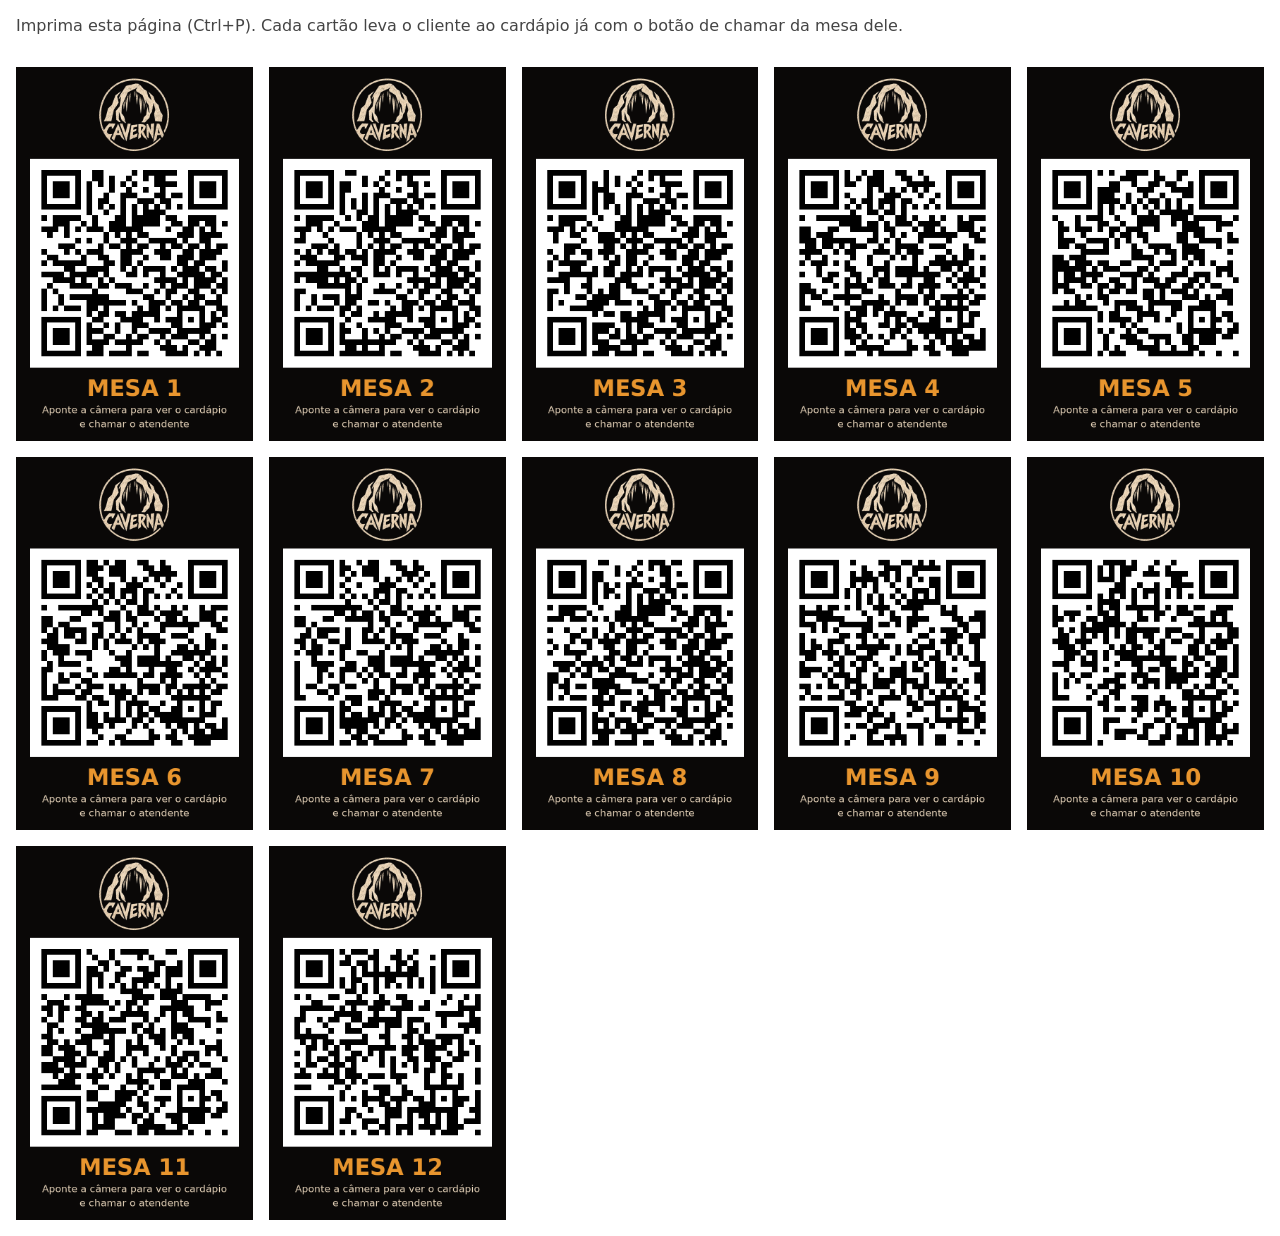
<file: qrcodes/index.html>
<!doctype html>
<html lang="pt-BR"><head><meta charset="utf-8"><meta name="viewport" content="width=device-width,initial-scale=1">
<title>QR das mesas · Caverna</title>
<style>
body { margin: 0; background: #fff; font-family: system-ui, sans-serif; }
p { margin: 16px; color: #444; }
.grid { display: grid; grid-template-columns: repeat(auto-fill, minmax(220px, 1fr)); gap: 16px; padding: 16px; }
img { width: 100%; height: auto; display: block; break-inside: avoid; }
@media print { p { display: none; } .grid { grid-template-columns: repeat(2, 1fr); } }
</style></head><body>
<p>Imprima esta página (Ctrl+P). Cada cartão leva o cliente ao cardápio já com o botão de chamar da mesa dele.</p>
<div class="grid">
<img src="mesa-01.png?v=2" alt="QR da mesa 1">
<img src="mesa-02.png?v=2" alt="QR da mesa 2">
<img src="mesa-03.png?v=2" alt="QR da mesa 3">
<img src="mesa-04.png?v=2" alt="QR da mesa 4">
<img src="mesa-05.png?v=2" alt="QR da mesa 5">
<img src="mesa-06.png?v=2" alt="QR da mesa 6">
<img src="mesa-07.png?v=2" alt="QR da mesa 7">
<img src="mesa-08.png?v=2" alt="QR da mesa 8">
<img src="mesa-09.png?v=2" alt="QR da mesa 9">
<img src="mesa-10.png?v=2" alt="QR da mesa 10">
<img src="mesa-11.png?v=2" alt="QR da mesa 11">
<img src="mesa-12.png?v=2" alt="QR da mesa 12">
</div></body></html>
</file>
